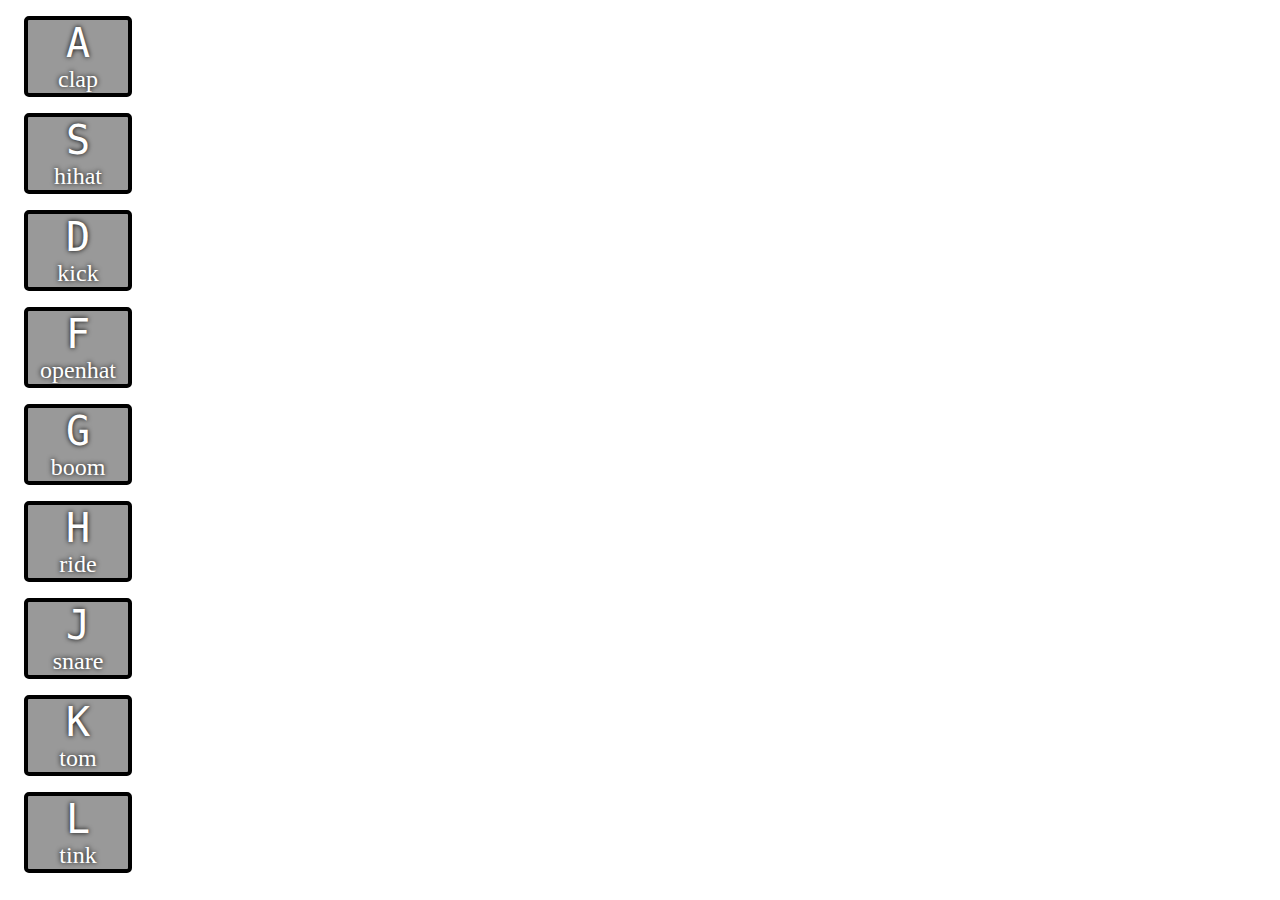
<file: Day 1(JavaScript Drum Kit)/index.html>
<!DOCTYPE html>
<html lang="en">
<head>
   <meta charset="utf-8">
   <title>JS Drum Kit</title>
   <link rel="stylesheet" href="style.css">
   <link rel="shortcut icon" href="#">
</head>
<body>

<div class="keys">
    <div data-key="65" class="key">
        <kbd>A</kbd>
        <span class="sound">clap</span>
    </div>
    <div data-key="83" class="key">
        <kbd>S</kbd>
        <span class="sound">hihat</span>
    </div>
    <div data-key="68" class="key">
        <kbd>D</kbd>
        <span class="sound">kick</span>
    </div>
    <div data-key="70" class="key">
        <kbd>F</kbd>
        <span class="sound">openhat</span>
    </div>
    <div data-key="71" class="key">
        <kbd>G</kbd>
        <span class="sound">boom</span>
    </div>
    <div data-key="72" class="key">
        <kbd>H</kbd>
        <span class="sound">ride</span>
    </div>
    <div data-key="74" class="key">
        <kbd>J</kbd>
        <span class="sound">snare</span>
    </div>
    <div data-key="75" class="key">
        <kbd>K</kbd>
        <span class="sound">tom</span>
    </div>
    <div data-key="76" class=key>
        <kbd>L</kbd>
        <span class="sound">tink</span>
    </div>
</div>
<audio data-key="65" src="sound/clap.wav"></audio>
<audio data-key="83" src="sound/Hihat.wav"></audio>
<audio data-key="68" src="sound/kick.wav"></audio>
<audio data-key="70" src="sound/openhat.wav"></audio>
<audio data-key="71" src="sound/boom.wav"></audio>
<audio data-key="72" src="sound/Ride01.wav"></audio>
<audio data-key="74" src="sound/snare.wav"></audio>
<audio data-key="75" src="sound/tom.wav"></audio>
<audio data-key="76" src="sound/tink.wav"></audio>

<script>
 
  
  function PlaySound(e)
     {
     const audio = document.querySelector(`audio[data-key="${e.keyCode}"]`);
     const key = document.querySelector(`.key[data-key="${e.keyCode}"]`)
     if(!audio) return;// stop function from running all together
     audio.currentTime= 0;//rewind
     audio.play();
     key.classList.add('playing');
     };

  function removeTransition(e){
    if(e.propertyName!=='transform')return;//skip if it's not a transform
    this.classList.remove('playing');
  }
 
   const keys= document.querySelectorAll('.key');
   keys.forEach(key=>key.addEventListener('transitionend',removeTransition));

   window.addEventListener('keydown',PlaySound);

</script>



</div>
</body>
</html>
</file>
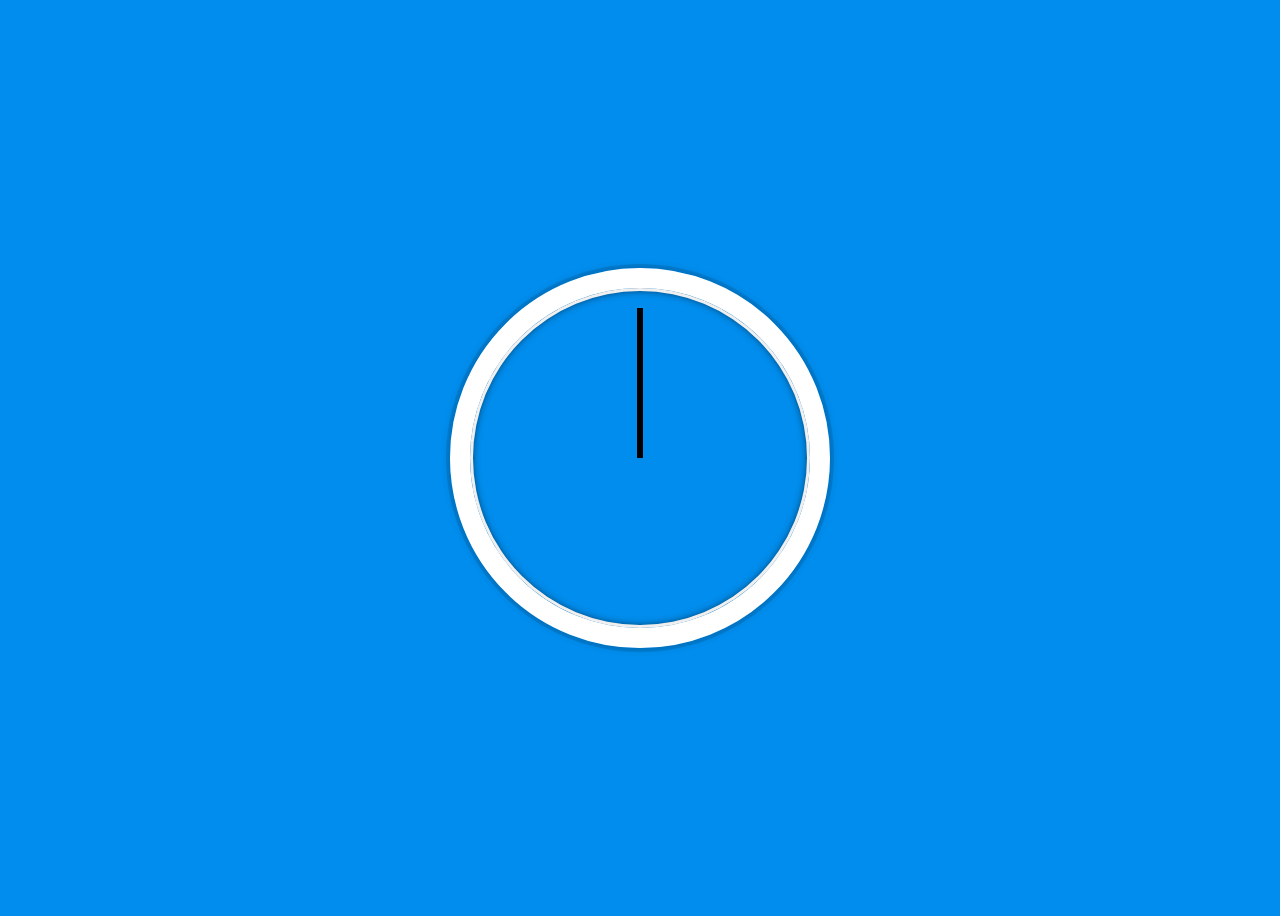
<file: Day2(CSS + JS Clock)/index.html>
<!DOCTYPE html> 
<html lanh="en">
<head></head>
<body>
  <div class="clock">
    <div class="clock-face">
     <div class="hand hour-hand"></div>
     <div class="hand min-hand"></div>
     <div class="hand second-hand"></div>
    </div>
  </div>

  <style>

   html{
    background: #018DED;
    background-size:cover;
    font-family: Arial, Helvetica, sans-serif;
    text-align: center;
    font-size:10px;
   }

   body{
    font-size:2rem;
    display:flex;
    flex:1;
    min-height: 100vh;
    align-items:center;
   }

   .clock{
    width:30rem;
    height:30rem;
    border:20px solid white;
    border-radius:50%;
    margin:50px auto;
    position: relative;
    padding:2rem;
    box-shadow:
     0 0 0px 4px rgba(0,0,0,0.1),
     inset 0 0 0 3px #EFEFEF,
     inset 0 0 10px black,
     0 0 10px rgba(0,0,0,0.2);
   }
  .clock-face{
     position: relative;
     width:100%;
     height:100%;
     transform: translateY(-3px);
  }

  .hand{
        width: 50%;
        height: 6px;
        background:black;
        position:absolute;
        top:50%;
        transform-origin: 100%;
        transform:rotate(90deg);
        transition:all 0.05s;
        transition-timing-function : cubic-bezier(0.1, 2.7, 0.58, 1);
    }
  </style>



  <script>
    const secondHand=document.querySelector('.second-hand')
    const minsHand=document.querySelector('.min-hand')
    const hourHand=document.querySelector('.hour-hand')

    function setDate(){
      const now = new Date();
      const seconds = now.getSeconds();
      const secondsDegrees = ((seconds/60)*360)+ 90;
      secondHand.style.transform =`rotate(${secondsDegrees}deg)`;
      
      const mins = now.getMinutes();
      const minsDegrees = ((mins/60)*360) + 90;
      minsHand.style.transform = `rotate(${minsDegrees}deg)`;
    
      const hour = now.getHours();
      const hourDegrees = ((mins/12)*360) + 90;
      hourHand.style.transform = `rotate(${hourDegrees}deg)`;
    }

    setInterval(setDate,1000);

  </script>
</body>







</html>
</file>
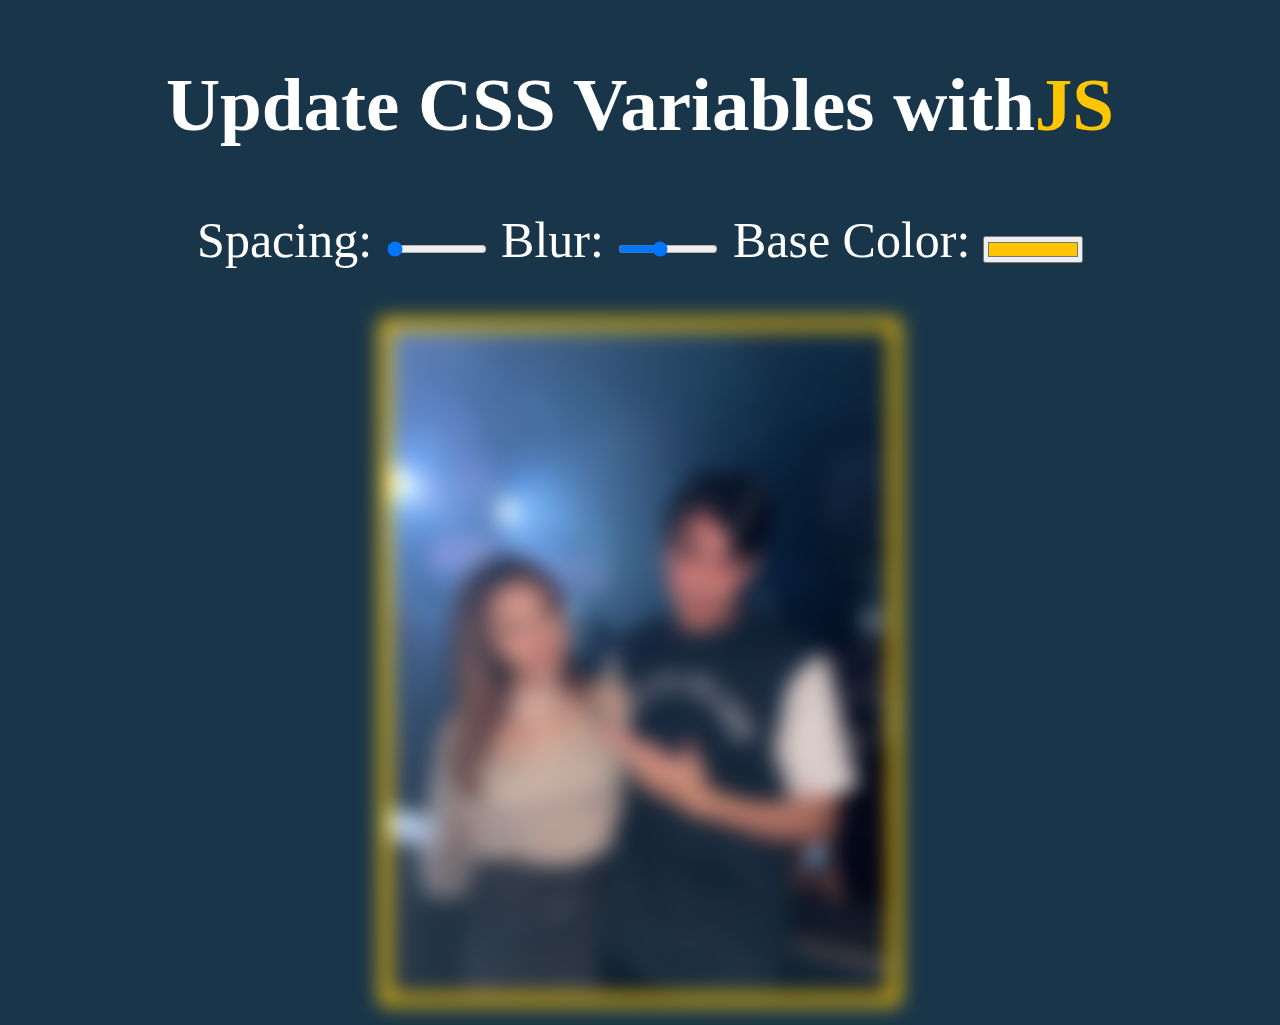
<file: Day3(playing with css variable and js)/index.html>
<!DOCTYPE html> 
<html lang="ch">
<head>
   <meta charset="UTF-8">
   <title>Scoped CSS Variable and JS</title>
</head>
   <h2>Update CSS Variables with<span class = 'h1'>JS</span></h2>
   <div class = "controls">
   <label fon="spacing">Spacing:</label>
   <input type = "range" name = "spacing" min ="10" max = "200" value = "10" data-size = "px"> 
    
   <label fon = "blur">Blur:</label>
   <input type = "range" name = "blur" min ="0" max = "25" value = "10" data-size = "px"> 

   <label fon = "base">Base Color:</label>
   <input type = "color" name = "base" value="#ffc600"> 
   </div>
<img src="IMG_0062.JPG" width="500">

<style>
  :root{
      --base:#ffc600 ;
      --spacing:10px;
      --blur: 10px;

  }
  img{
     padding:var(--spacing);
     background: var(--base);
     filter:blur(var(--blur));
  }
   .h1{
     color:var(--base);

   }
    
  body{
     text-align: center;

  }
  
  body{
    background: #193549;
    color:white;
    font-family: Cambria, Cochin, Georgia, Times, 'Times New Roman', serif;
    font-weight: 100;
    font-size: 50px;
  }
  
.controls{
    margin-bottom: 50px;
}

a{
  color: var(--base);
  text-decoration: none;
}

input{

    width:100px;
}


</style>

<script>
   const inputs = document.querySelectorAll('.controls input')
   
   function handleUpdate(){
       const suffix = this.dataset.size || ' ';
       document.documentElement.style.setProperty(`--${this.name}`,this.value + suffix)
   }
   
   inputs.forEach(input => input.addEventListener('change',handleUpdate))
   inputs.forEach(input => input.addEventListener('mousemove',handleUpdate))

</script>

</html>
</file>
<file: Day 1(JavaScript Drum Kit)/style.css>
.key{
    border:4px solid black;
    border-radius:5px;
    margin:1rem;
    font-size:1.5rem;
    padding:1 rem.5rem;
    transition:all 0.07s;
    width:100px;
    text-align:center;
    color:white;
    background:rgba(0,0,0,0.4);
    text-shadow:0 0 5px black;
    }

.playing{
    transform: scale(1.1);
    border-color:#ffc600;
    box-shadow: 0 0 10px #ffc600;
}

kbd{
    display:block;
    font-size:40px;
}
</file>
